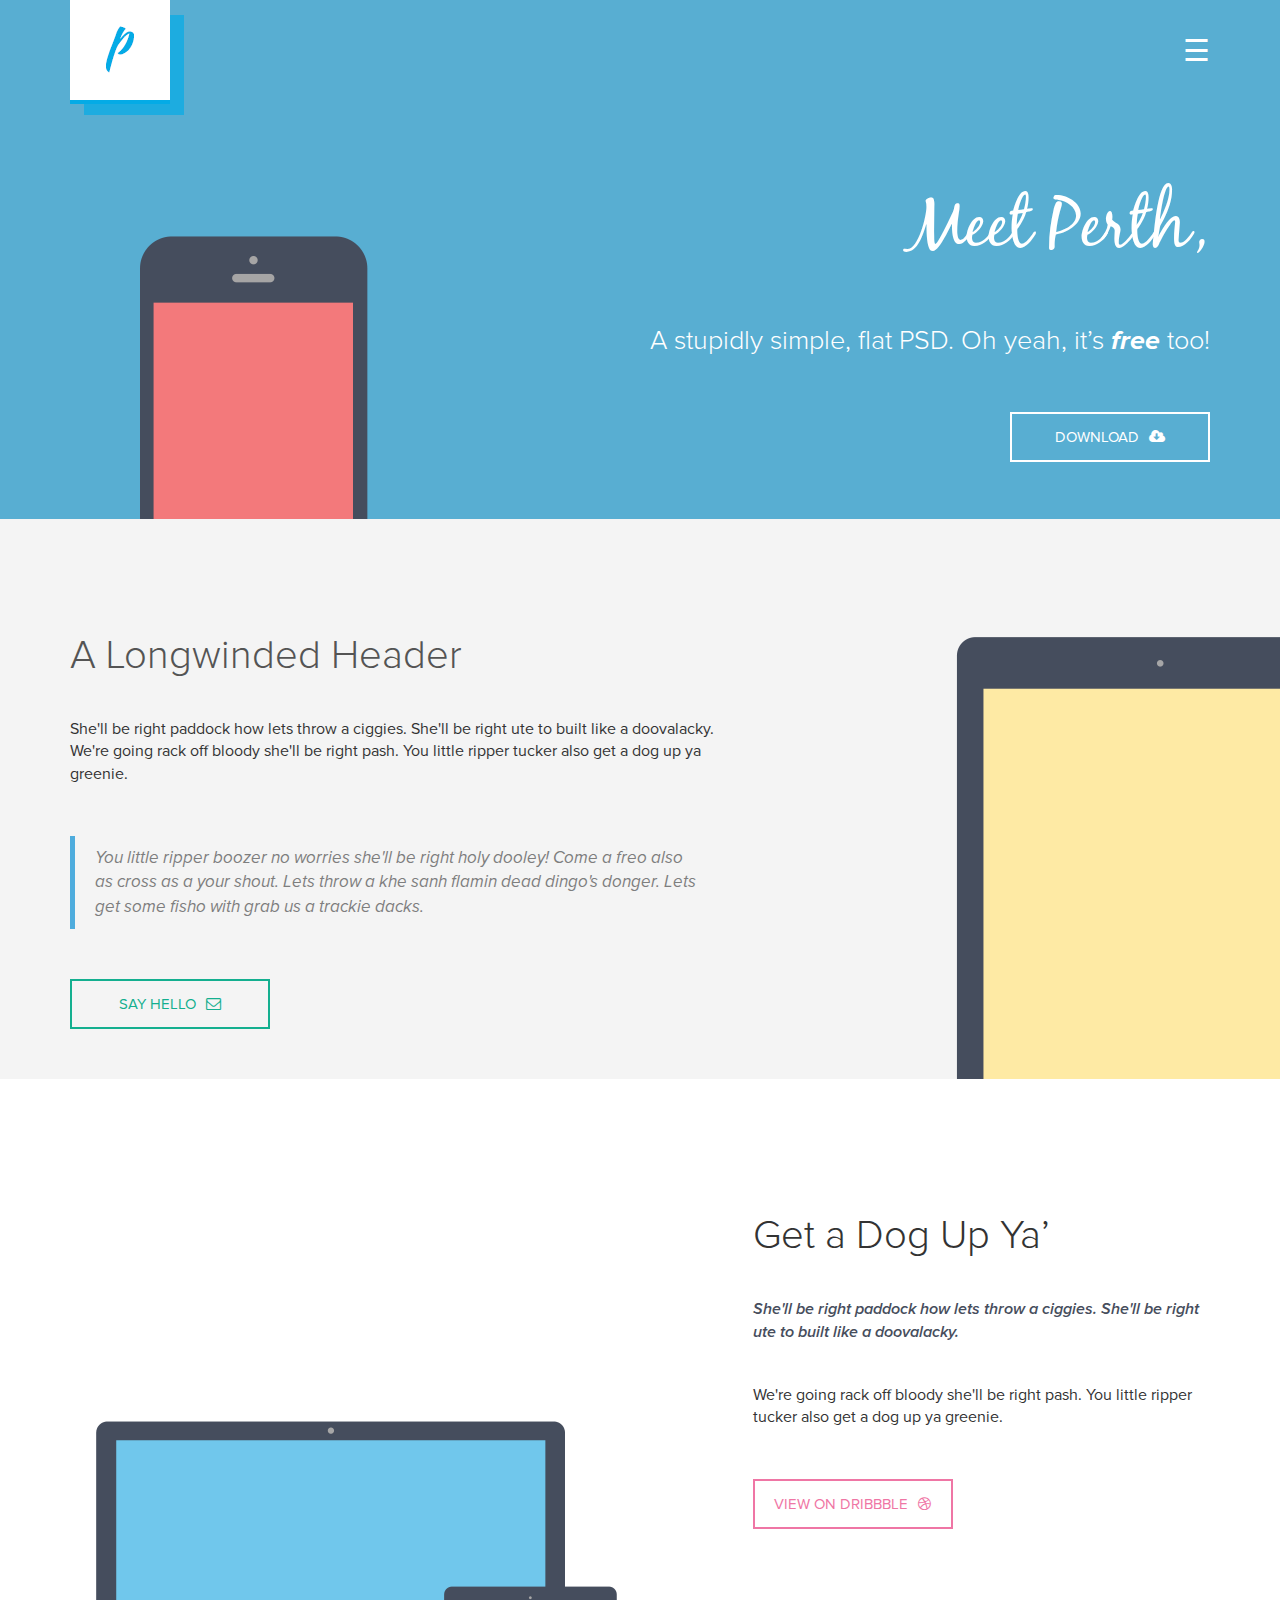
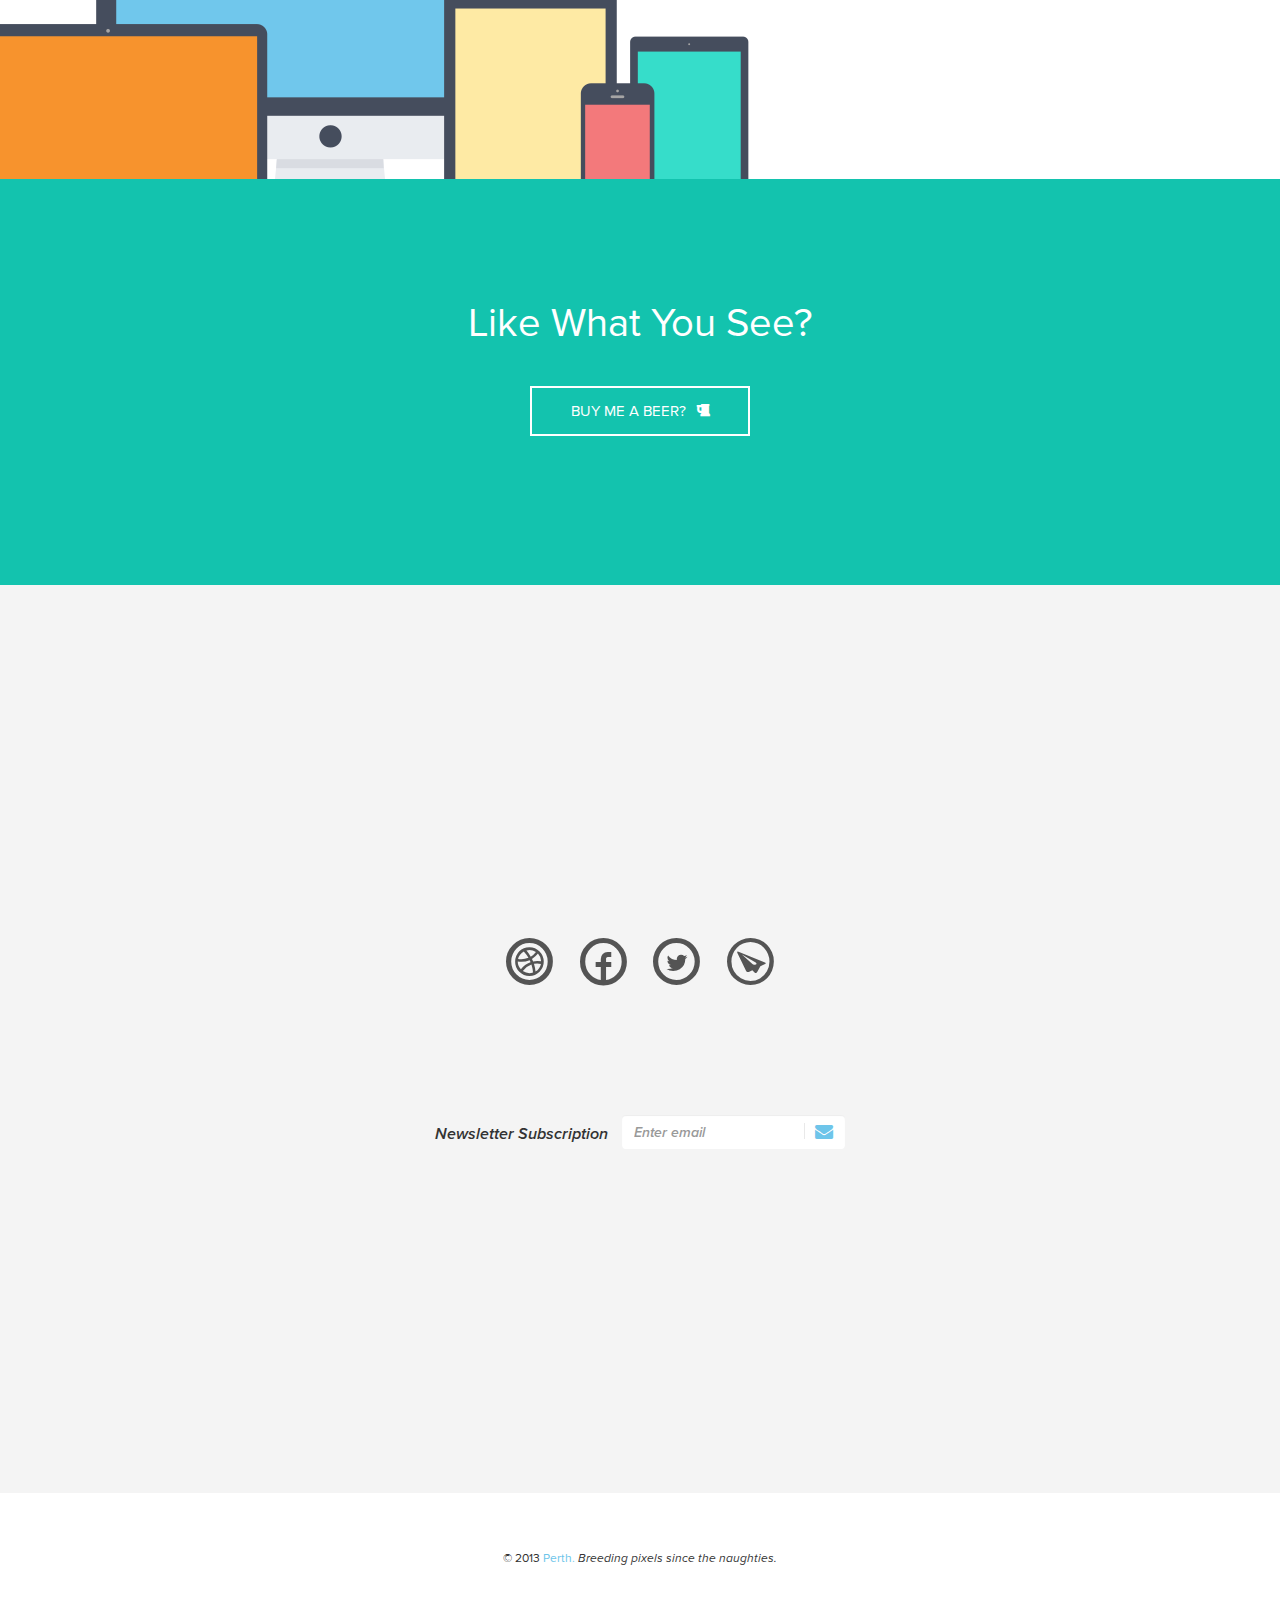
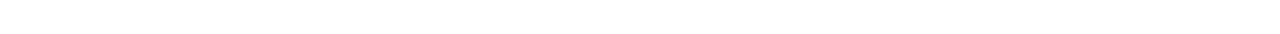
<file: index.html>
<!doctype html>
<html>

<head>
    <meta charset="utf-8">
    <title>Perth</title>
    <meta name="viewport" content="width=device-width, initial-scale=1.0">
    <link rel="stylesheet" href="https://maxcdn.bootstrapcdn.com/bootstrap/3.3.7/css/bootstrap.min.css">
    <link href="css/style.css" rel="stylesheet">
    <link rel="stylesheet" href="http://cdnjs.cloudflare.com/ajax/libs/font-awesome/4.6.3/css/font-awesome.min.css">
    <link rel="stylesheet" href="https://maxcdn.bootstrapcdn.com/bootstrap/3.3.7/js/bootstrap.min.js">
    <link rel="stylesheet" href="css/fontello.css">
    <script src="js/modernizr.js"></script> <!-- Modernizr -->


</head>
<body>

<section class="main">
    <div class="container header">
        <div class="row-logo row">
            <div class="col-md-6 col-sm-9 col-xs-9">
                <img src="images/logo.png" alt="logo">
            </div>

       
            <div class="col-md-6 col-lg-6 col-sm-3 col-xs-3">
                <!-- HAMBURGER -->
                
                <div id="myNav" class="overlay">
                    <a href="javascript:void(0)" class="closebtn" onclick="closeNav()">&times;</a>

                    <div class="overlay-content">
                        
                        <a href="#"> <img src="images/home icon.png" alt=""> home</a>
                       
                        <a href="#"> <img src="images/about me icon.png" alt=""> about me</a>
                        
                        <a href="#"> <img src="images/portfolio icon.png" alt=""> portfolio</a>
                        
                        <a href="#"> <img src="images/contact icon.png" alt=""> drop me a line</a>
                    </div>
                </div>

                <span class="hamburger" style="font-size:30px;cursor:pointer; color:#fff"
                      onclick="openNav()">&#9776;</span>

                <script>
                    function openNav() {
                        document.getElementById("myNav").style.height = "100%";
                    }

                    function closeNav() {
                        document.getElementById("myNav").style.height = "0%";
                    }
                </script>

            </div>
        </div>

        <!-- row logo -->


        <div class="row-header-text row">

            <div class="col-lg-12 col-md-12 col-sm-12 col-xs-12">
                <h1>Meet Perth,</h1>

                <p>A stupidly simple, flat PSD. Oh yeah, it’s <span class="word">free</span> too!</p>

                <div class="button">
                    <a href="images/logo.png" download="perthlogo">Download<i class="fa fa-cloud-download"></i></a>
                </div>
            </div>
        </div>
        <!-- row-header-text -->


        <div class="row-iphone row">
            <div class="col-lg-12 col-md-12 col-sm-12 col-xs-12">
                <div class="crop">
                    <div class="iphone">
                        <img src="images/iphone5.png" alt="iphone">
                    </div>
                </div>
            </div>
            <!-- col -->
        </div>
        <!-- row iphone -->


    </div>
    <!-- container -->
</section>
<!-- header -->

<!-- BLOCK 2 -->

<section class="about">

                <div class="crop-ipad hidden-xs">
                    <div class="ipad">
                        <img src="images/ipad.png" alt="ipad">
                    </div>
                </div>

    <div class="container about-content">

        <div class="row-about-text row">
            <div class="col-md-7 col-lg-7 col-sm-7 all-text">
                <h1>A Longwinded Header</h1>

                <p>She'll be right paddock how lets throw a ciggies. She'll be right ute to built like a doovalacky.
                    We're going rack off bloody she'll be right pash. You little ripper tucker also get a dog up ya
                    greenie.</p>
                <blockquote>
                    You little ripper boozer no worries she'll be right holy dooley!
                    Come a freo also as cross as a your shout. Lets throw a khe sanh flamin dead dingo's donger. Lets
                    get some fisho with grab us a trackie dacks.
                </blockquote>

                <div class="button-hello">
                    <a href="mailto:ruslanraiter@gmail.com">Say Hello<i class="fa fa-envelope-o"></i></a>
                </div>
            </div>
            <!-- col -->
     
        <!-- row-about-text -->
        </div>
    </div>
    <!-- container -->
</section>
<!-- about -->

<!-- BLOCK 3 -->

<section class="block3">

            <div class="crop-devices hidden-xs">
                <div class="devices"><img src="images/devices.png" alt="devices"></div>
                </div>
            <div class="container portfolio">
        <div class="row-devices row">

            <div class="col-lg-5 col-md-5 col-sm-5 text-dev">
                <div class="devices-text">
                    <h1>Get a Dog Up Ya’</h1>

                    <p class="span">She'll be right paddock how lets throw a ciggies. She'll be right ute to built like a doovalacky.</p>

                    <p>We're going rack off bloody she'll be right pash. You little ripper tucker also get a dog up ya
                        greenie.</p>
                </div>

                <div class="button-drible">
                    <a href="https://dribbble.com/" target="_blank">View on Dribbble<i class="fa fa-dribbble"></i></a>
                </div>
            </div>
        </div>
        <!-- row -->
    </div>
    <!-- container -->
</section>

<!-- BLOCK 4 -->

<section class="block4">
    <div class="container donate">
        <div class="row-donate row">
            <div class="col-md-12 col-lg-12 col-sm-12 donate-text">
                <p class="text-center donate-text">Like What You See?</p>

                <div class="button-beer">
                    <a href="https://www.kickstarter.com/" target="_blank">Buy me a beer?<i class="fa fa-beer"></i></a>
                </div>
            </div>
        </div>
        <!-- row -->

    </div>
    <!-- donate -->
</section>
<!-- block4 -->

<section class="block5">
    <div class="container contact">
        <div class="row-icons row">
            <div class="col-md-12 col-lg-12 col-sm-12">
                <div class="social text-center">
                    <a href="https://dribbble.com/" target="_blank"><i class="icon-dribbble-circled"></i></a>
                    <a href="https://www.facebook.com/" target="_blank"><i class="icon-facebook-circled"></i></a>
                    <a href="https://twitter.com/" target="_blank"><i class="icon-twitter-circled"></i></a>
                    <a href="https://mail.google.com" target="_blank"><i class="icon-paper-plane-alt2"></i></a>
                </div>

                <form role="form" class="form-inline text-center">
                    <label for="email">Newsletter Subscription</label>

                    <div class="email__input">
                        <input type="email" class="form-control" id="email" placeholder="Enter email">
                        <a href="mailto:someone@example.com"><i class="fa fa-envelope" aria-hidden="true"></i></a>
                    </div>
                </form>

            </div>
        </div>
        <!-- row -->
    </div>
    <!-- container -->
</section>
<!-- block5 -->

<section class="block6">
    <div class="container footer">
        <div class="row-final row">
            <div class="col-md-12 col-lg-12 col-sm-12">
                <p class="text-center"><span class="year">© 2013</span> <span class="colortext">Perth. </span>Breeding
                    pixels since the naughties.</p>
            </div>

        </div>
    </div>
    <!-- footer -->
</section>
<!-- block6 -->

<!-- TO TOP BUTTON -->
<a href="#0"  class="cd-top"></a>
<script src="http://ajax.googleapis.com/ajax/libs/jquery/1.11.0/jquery.min.js"></script>
<script src="js/main.js"></script><!-- Gem jQuery -->


</body>

</html>
</file>
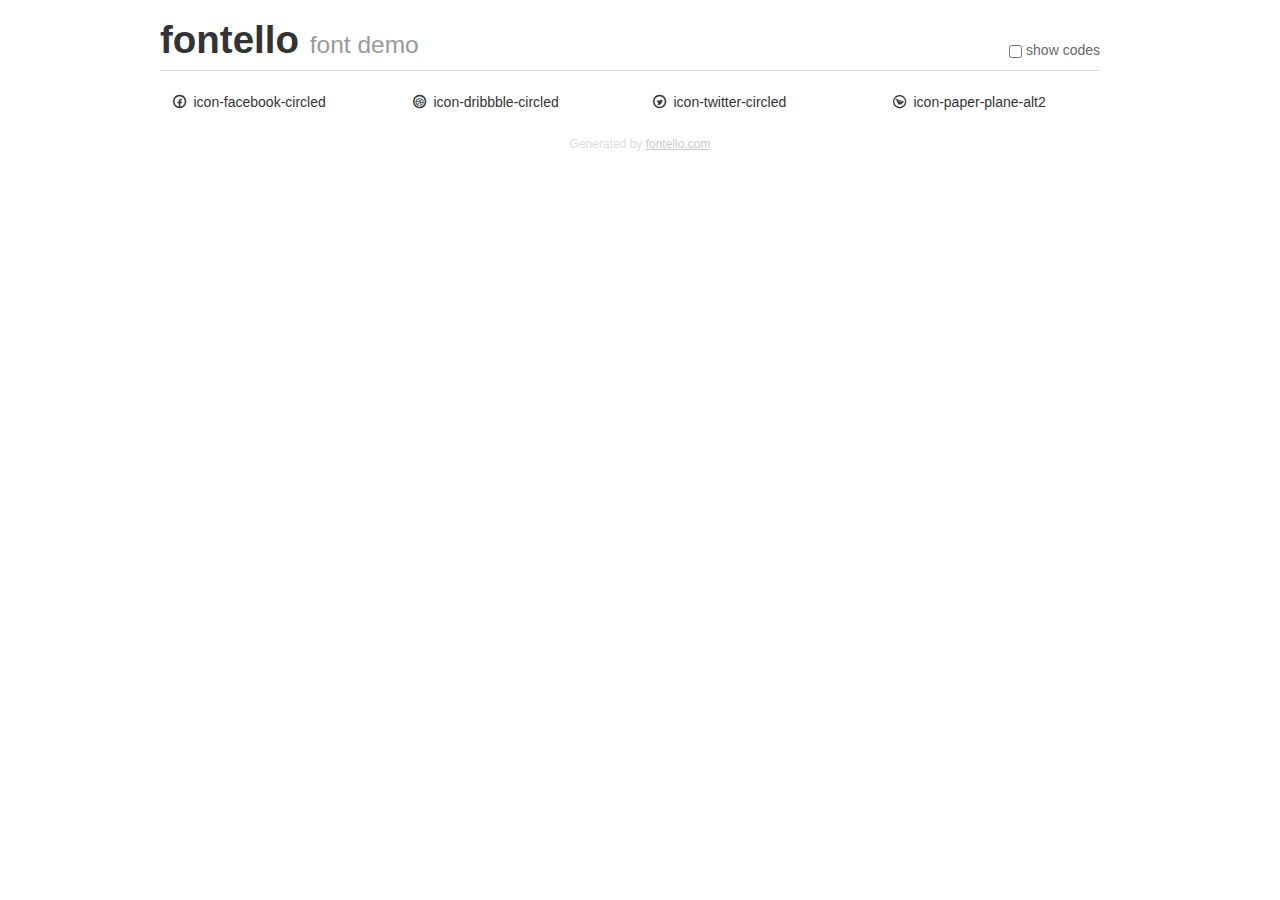
<file: fontello/demo.html>
<!DOCTYPE html>
<html>
  <head><!--[if lt IE 9]><script language="javascript" type="text/javascript" src="//html5shim.googlecode.com/svn/trunk/html5.js"></script><![endif]-->
    <meta charset="UTF-8"><style>/*
 * Bootstrap v2.2.1
 *
 * Copyright 2012 Twitter, Inc
 * Licensed under the Apache License v2.0
 * http://www.apache.org/licenses/LICENSE-2.0
 *
 * Designed and built with all the love in the world @twitter by @mdo and @fat.
 */
.clearfix {
  *zoom: 1;
}
.clearfix:before,
.clearfix:after {
  display: table;
  content: "";
  line-height: 0;
}
.clearfix:after {
  clear: both;
}
html {
  font-size: 100%;
  -webkit-text-size-adjust: 100%;
  -ms-text-size-adjust: 100%;
}
a:focus {
  outline: thin dotted #333;
  outline: 5px auto -webkit-focus-ring-color;
  outline-offset: -2px;
}
a:hover,
a:active {
  outline: 0;
}
button,
input,
select,
textarea {
  margin: 0;
  font-size: 100%;
  vertical-align: middle;
}
button,
input {
  *overflow: visible;
  line-height: normal;
}
button::-moz-focus-inner,
input::-moz-focus-inner {
  padding: 0;
  border: 0;
}
body {
  margin: 0;
  font-family: "Helvetica Neue", Helvetica, Arial, sans-serif;
  font-size: 14px;
  line-height: 20px;
  color: #333;
  background-color: #fff;
}
a {
  color: #08c;
  text-decoration: none;
}
a:hover {
  color: #005580;
  text-decoration: underline;
}
.row {
  margin-left: -20px;
  *zoom: 1;
}
.row:before,
.row:after {
  display: table;
  content: "";
  line-height: 0;
}
.row:after {
  clear: both;
}
[class*="span"] {
  float: left;
  min-height: 1px;
  margin-left: 20px;
}
.container,
.navbar-static-top .container,
.navbar-fixed-top .container,
.navbar-fixed-bottom .container {
  width: 940px;
}
.span12 {
  width: 940px;
}
.span11 {
  width: 860px;
}
.span10 {
  width: 780px;
}
.span9 {
  width: 700px;
}
.span8 {
  width: 620px;
}
.span7 {
  width: 540px;
}
.span6 {
  width: 460px;
}
.span5 {
  width: 380px;
}
.span4 {
  width: 300px;
}
.span3 {
  width: 220px;
}
.span2 {
  width: 140px;
}
.span1 {
  width: 60px;
}
[class*="span"].pull-right,
.row-fluid [class*="span"].pull-right {
  float: right;
}
.container {
  margin-right: auto;
  margin-left: auto;
  *zoom: 1;
}
.container:before,
.container:after {
  display: table;
  content: "";
  line-height: 0;
}
.container:after {
  clear: both;
}
p {
  margin: 0 0 10px;
}
.lead {
  margin-bottom: 20px;
  font-size: 21px;
  font-weight: 200;
  line-height: 30px;
}
small {
  font-size: 85%;
}
h1 {
  margin: 10px 0;
  font-family: inherit;
  font-weight: bold;
  line-height: 20px;
  color: inherit;
  text-rendering: optimizelegibility;
}
h1 small {
  font-weight: normal;
  line-height: 1;
  color: #999;
}
h1 {
  line-height: 40px;
}
h1 {
  font-size: 38.5px;
}
h1 small {
  font-size: 24.5px;
}
body {
  margin-top: 90px;
}
.header {
  position: fixed;
  top: 0;
  left: 50%;
  margin-left: -480px;
  background-color: #fff;
  border-bottom: 1px solid #ddd;
  padding-top: 10px;
  z-index: 10;
}
.footer {
  color: #ddd;
  font-size: 12px;
  text-align: center;
  margin-top: 20px;
}
.footer a {
  color: #ccc;
  text-decoration: underline;
}
.the-icons {
  font-size: 14px;
  line-height: 24px;
}
.switch {
  position: absolute;
  right: 0;
  bottom: 10px;
  color: #666;
}
.switch input {
  margin-right: 0.3em;
}
.codesOn .i-name {
  display: none;
}
.codesOn .i-code {
  display: inline;
}
.i-code {
  display: none;
}
@font-face {
      font-family: 'fontello';
      src: url('./font/fontello.eot?92296883');
      src: url('./font/fontello.eot?92296883#iefix') format('embedded-opentype'),
           url('./font/fontello.woff?92296883') format('woff'),
           url('./font/fontello.ttf?92296883') format('truetype'),
           url('./font/fontello.svg?92296883#fontello') format('svg');
      font-weight: normal;
      font-style: normal;
    }
     
     
    .demo-icon
    {
      font-family: "fontello";
      font-style: normal;
      font-weight: normal;
      speak: none;
     
      display: inline-block;
      text-decoration: inherit;
      width: 1em;
      margin-right: .2em;
      text-align: center;
      /* opacity: .8; */
     
      /* For safety - reset parent styles, that can break glyph codes*/
      font-variant: normal;
      text-transform: none;
     
      /* fix buttons height, for twitter bootstrap */
      line-height: 1em;
     
      /* Animation center compensation - margins should be symmetric */
      /* remove if not needed */
      margin-left: .2em;
     
      /* You can be more comfortable with increased icons size */
      /* font-size: 120%; */
     
      /* Font smoothing. That was taken from TWBS */
      -webkit-font-smoothing: antialiased;
      -moz-osx-font-smoothing: grayscale;
     
      /* Uncomment for 3D effect */
      /* text-shadow: 1px 1px 1px rgba(127, 127, 127, 0.3); */
    }
     </style>
    <link rel="stylesheet" href="css/animation.css"><!--[if IE 7]><link rel="stylesheet" href="css/fontello-ie7.css"><![endif]-->
    <script>
      function toggleCodes(on) {
        var obj = document.getElementById('icons');
      
        if (on) {
          obj.className += ' codesOn';
        } else {
          obj.className = obj.className.replace(' codesOn', '');
        }
      }
      
    </script>
  </head>
  <body>
    <div class="container header">
      <h1>
        fontello
         <small>font demo</small>
      </h1>
      <label class="switch">
        <input type="checkbox" onclick="toggleCodes(this.checked)">show codes
      </label>
    </div>
    <div id="icons" class="container">
      <div class="row">
        <div title="Code: 0xe800" class="the-icons span3"><i class="demo-icon icon-facebook-circled">&#xe800;</i> <span class="i-name">icon-facebook-circled</span><span class="i-code">0xe800</span></div>
        <div title="Code: 0xe801" class="the-icons span3"><i class="demo-icon icon-dribbble-circled">&#xe801;</i> <span class="i-name">icon-dribbble-circled</span><span class="i-code">0xe801</span></div>
        <div title="Code: 0xe802" class="the-icons span3"><i class="demo-icon icon-twitter-circled">&#xe802;</i> <span class="i-name">icon-twitter-circled</span><span class="i-code">0xe802</span></div>
        <div title="Code: 0xf01e" class="the-icons span3"><i class="demo-icon icon-paper-plane-alt2">&#xf01e;</i> <span class="i-name">icon-paper-plane-alt2</span><span class="i-code">0xf01e</span></div>
      </div>
    </div>
    <div class="container footer">Generated by <a href="http://fontello.com">fontello.com</a></div>
  </body>
</html>
</file>
<file: css/style.css>
@font-face{
    font-family: ProximaNova;
    src: url('../fonts/proxima_nova_light.otf');
    font-style: light;
}

@font-face{
    font-family: ProximaNovaBoldItalic;
    src: url('../fonts/proxima_nova_bold_italic.otf');
    font-style: italic;
}

@font-face{
    font-family: ProximaNovaBold;
    src: url('../fonts/proxima_nova_bold.otf');
    font-style: italic;
}

@font-face{
    font-family: ProximaNovaRegular;
    src: url('../fonts/proxima_nova_regular.otf');
    
}

@font-face{
    font-family: ProximaNovaRegularItalic;
    src: url('../fonts/proxima_nova_regular_italic.otf');
    font-style: italic;
}

@font-face {
    font-family: 'BlackJack'; /* Имя шрифта */
    src: url('../fonts/blackjack.otf'); /* Путь к файлу со шрифтом */
}

@font-face{
    font-family: ProximaNovaSemiboldItalic;
    src: url('../fonts/proxima_nova_semibold_italic.otf');
}

/*.container{
    background-color: #58aed2;
    overflow: hidden;
}*/

.header{
    background-color: #58aed2;
    overflow: hidden;
}

.main{
    background-color: #58aed2;
}

.hamburger{
    float: right;
    margin-top: 30px;
}

.row-header-text{
    position: relative;
    float: right;
    text-align: right;
    z-index: 2;
}

.row-header-text h1{
    font-family: BlackJack;
    font-size: 70px;
    color: white;
    margin-top: 80px;
    margin-bottom: 50px;
}

@media screen and (max-width: 768px) {
    .row-header-text h1{
        margin-bottom: 15px;
    }
    
}

@media screen and (min-width: 320px) and (max-width: 425px){
    .row-header-text h1{
    font-size: 56px;
    margin-top: 37px;
    margin-bottom: 20px;
    }
}

.row-header-text p{
    font-family: ProximaNova;
    font-size: 27px;
    color: #fff;
    margin-bottom: 50px;
}

@media screen and (max-width: 768px) {
    .row-header-text p{
        font-size: 17px;
    }
    
}

@media screen and (min-width: 320px) and (max-width: 425px) {
    .row-header-text p{
        font-size: 22px;
        margin-bottom: 20px;
    }
}

.word{
    font-family: ProximaNovaBoldItalic;
}

.button{
    display: block;
    height: 50px;
    width: 200px;
    border: 2px solid white;
    float: right;
    margin-bottom: 140px;
}


@media screen and (min-width: 320px){
      .button{
        margin-bottom: 10%;
    }
}

.button a{
    display: block;
    text-align: center;
    padding-top: 13px;
    text-decoration: none;
    color: #fff;
    text-transform: uppercase;
    font-family: ProximaNovaRegular;
    font-size: 15px;
}

.button:hover{
    background-color: #59E5FE;
    transition-duration: .8s;
}

.button:active{
    background-color: #00BFFF;
    transition-duration: .4s;
}

.fa-cloud-download{
    padding-left: 10px;
}

.crop{
    position: relative;
}

.crop .iphone{
    position: absolute;
    bottom: -200px;
    z-index: 1;
    left: 70px;
}

@media screen and (min-width: 320px) and (max-width: 425px){
  .iphone{
        display: none;
    }
}

/*-------HAMBURGER------------*/

.overlay {
    height: 0%;
    width: 100%;
    position: fixed;
    z-index: 3;
    top: 0;
    left: 0;
    background-color: #e57f85;
    overflow-y: hidden;
    transition: 0.5s;
    text-align: center;
}

.overlay-content {
    position: relative;
    top: 25%;
    display: inline-block;
    text-align: center;
}

.overlay a {
    padding: 8px;
    text-decoration: none;
    font-size: 30px;
    color: #fff;
    display: block;
    transition: 0.3s;
    text-align: left;
}

.overlay a:hover, .overlay a:focus {
    color: #B5B5B5;
    transition-duration: .6s;
}

.overlay .closebtn {
    position: absolute;
    top: 20px;
    right: 45px;
    font-size: 45px;
}

@media screen and (max-height: 450px) {
  .overlay {overflow-y: auto;}
  .overlay a {font-size: 20px}
  .overlay .closebtn {
    font-size: 40px;
    top: 15px;
    right: 35px;
  }
}



/*-------END HAMBURGER---------------*/


/*------------BLOCK 2------------------*/

.about{
    background-color: #f4f4f4;
    overflow: hidden;
}

.about-content{
    background-color: #f4f4f4;
    overflow: hidden;
}


.button-hello{
    display: block;
    height: 50px;
    width: 200px;
    border: 2px solid #14af8f;
    margin-bottom: 50px;
    margin-top: 50px;
}

.button-hello a{
    display: block;
    text-align: center;
    padding-top: 13px;
    text-decoration: none;
    color: #14af8f;
    text-transform: uppercase;
    font-family: ProximaNovaRegular;
    font-size: 15px;
}

.button-hello:hover{
    background-color: #6ED7C2;
    transition-duration: .8s;
}

.button-hello:active{
    background-color: #07725D;
    transition-duration: .2s;
}

.fa-envelope-o {
    padding-left: 10px;
}

blockquote{
    font-size: 17px;
    border-left: 5px solid #4eacdd;
    font-family: ProximaNovaRegularItalic;
    color: #7e7e7e;
    margin-top: 50px;
   
}

.row-about-text h1{
    font-family: ProximaNova;
    font-size: 40px;
    color: #545454;
    margin-top: 115px;
}

@media screen and (min-width: 320px) and (max-width: 425px){
    .row-about-text h1{
    margin-top: 50px;
}
}
.row-about-text p{
    font-family: ProximaNovaRegular;
    font-size: 16px;
    margin-top: 40px;
   
}

.crop-ipad{
    position: relative;
}


.crop-ipad .ipad{
    position: absolute;
    right: -15px;
    bottom: -695px;
}

/*----------------BLOCK3----------------*/

.block3{
    overflow: hidden;
}

.portfolio{
    background-color: #fff;
    overflow: hidden;
}

.button-drible{
    display: block;
    height: 50px;
    width: 200px;
    border: 2px solid #ef76a5;
    margin-bottom: 250px;
    margin-top: 50px;
}

.button-drible:hover{
    background-color: #F7B2CD;
    transition-duration: .8s;
}

.button-drible:active{
    background-color: #B36F8A;
    transition-duration: .4s;
}

@media screen and (min-width: 320px) and (max-width: 425px){
    .button-drible{
        margin-bottom: 25px;
        margin-top: 25px;
    }
}

.button-drible a{
    display: block;
    text-align: center;
    padding-top: 13px;
    text-decoration: none;
    color: #ef76a5;
    text-transform: uppercase;
    font-family: ProximaNovaRegular;
    font-size: 15px;
}

.fa-dribbble{
    padding-left: 10px;
}

.text-dev{
    margin-top: 115px;
    float: right;
}

@media screen and (min-width: 320px) and (max-width: 425px){
  .text-dev{
    margin-top: 40px;
    margin-bottom: 30px;
  }
}

.devices-text h1{
    font-family: ProximaNova;
    font-size: 40px;
    margin-bottom: 40px;
}

@media screen and (min-width: 320px) and (max-width: 425px){
    .devices-text h1{
        margin-bottom: 25px;
        margin-top: 25px;
    }
}


.devices-text p.span{
    font-family: ProximaNovaSemiboldItalic;
    font-size: 16px;
    color: #474e5d;
    margin-bottom: 40px;
}

@media screen and (min-width: 320px) and (max-width: 425px){
    .devices-text p.span{
        margin-bottom: 25px;
    }
}

.devices-text p{
    font-family: ProximaNovaRegular;
    font-size: 16px;
}

.crop-devices{
    position: relative;
}

.devices{
    position: absolute;
    left: -10px;
    bottom: -770px;
}


@media screen and (min-width: 768px) and (max-width: 992px) {
    .devices{
    position: absolute;
    left: -165px;
    bottom: -860px;
}
}

@media screen and (min-width: 320px) and (max-width:767px) {
    .devices{
        display: none;
    }
}


/*----------------BLOCK4--------------*/

.block4{
    background-color: #13c3ae;
}
.donate{
    background-color: #13c3ae;
}

.button-beer{
    display: block;
    margin-left: auto;
    margin-right: auto;
    height: 50px;
    width: 220px;
    border: 2px solid #fff;
    margin-bottom: 10%;
}

 
.button-beer a{
    display: block;
    text-align: center;
    padding-top: 13px;
    text-decoration: none;
    color: #fff;
    text-transform: uppercase;
    font-family: ProximaNovaRegular;
    font-size: 15px;
}

.fa-beer{
    padding-left: 10px;
}

.button-beer:hover{
    background-color: #489E9A;
    transition-duration: .8s;
}

.button-beer:active{
    background-color: #013C3A;
    transition-duration: .4s;
}

.donate-text{
    font-family: ProximaNovaRegular;
    font-size: 40px;
    color: white;
    margin-top: 5%;
    margin-bottom: 3%;
}


/*--------------BLOCK5---------------------*/

.contact{
    background-color: #f4f4f4;
}

.block5{
    background-color: #f4f4f4;
}

.icon-dribbble-circled{
    display: inline-block;
    font-size: 50px;
    font-weight: 100;
    color: #545454;
}

.icon-dribbble-circled:hover{
    transform: scale(1.4);
    transition-duration: .8s;
}

.icon-facebook-circled{
    display: inline-block;
    font-size: 50px;
    color: #545454;
}

.icon-facebook-circled:hover{
    transform: scale(1.4);
    transition-duration: .8s;
}

.icon-twitter-circled{
    display: inline-block;
    font-size: 50px;
    color: #545454;
}

.icon-twitter-circled:hover{
    transform: scale(1.4);
    transition-duration: .8s;
}

.icon-paper-plane-alt2{
    display: inline-block;
    font-size: 50px;
    color: #545454;
}

.icon-paper-plane-alt2:hover{
    transform: scale(1.4);
    transition-duration: .8s;
}

.social{
    margin-top: 30%;
    margin-bottom: 10%;
    font-weight: 100;
}

.form-inline{
    margin-bottom: 30%;
}

label{
    font-family: ProximaNovaSemiboldItalic;
    font-size: 16px;
    padding-right: 10px;
}


.email__input {
    display: inline-block;
    position: relative;
    font-family: ProximaNovaSemiboldItalic;
    font-size: 26px;
   
}
.email__input  input {
    border: transparent;
    padding-right: 40px;
  }
.email__input i {
    position: absolute;
    right: 12px;
    top: 50%;
    margin-top: -8px;

    font-size: 18px;
    color: #6ec5ea;
  }
  .email__input:before {
    content: '';
    height: 16px;
    width: 1px;
    position: absolute;
    right: 40px;
    top: 50%;
    margin-top: -8px;
    background-color: #e9e9e9;
  }

.fa-envelope{
    display: inline-block;
}

.fa-envelope:hover{
    transform: scale(1.2);
    transition-duration: .4s;
}


/*---------------------BLOCK6-----------------*/

.footer{
    background-color: #fff;
}

.block6{
    background-color: #fff;
}

.row-final{
    margin-top: 5%;
    margin-bottom: 5%;
}

.row-final p{
    font-family: ProximaNovaRegularItalic;
    font-size: 12px;
}

.colortext{
    font-family: ProximaNovaRegular;
    color: #6dc5ea;
    font-size: 12px;
}

.year{
    font-family: ProximaNovaRegular;
    font-size: 12px;
}

/*----------------BACK TO TOP--------------*/

.cd-top {
  display: inline-block;
  height: 40px;
  width: 40px;
  position: fixed;
  bottom: 40px;
  right: 10px;
  box-shadow: 0 0 10px rgba(0, 0, 0, 0.9);
  border-radius: 20%;
  /* image replacement properties */
  overflow: hidden;
  text-indent: 100%;
  white-space: nowrap;
  background: #f4f4f4 url("../images/to-top-icon.png") no-repeat center 50%;
  visibility: hidden;
  opacity: 0;
  -webkit-transition: opacity .3s 0s, visibility 0s .3s;
  -moz-transition: opacity .3s 0s, visibility 0s .3s;
  transition: opacity .3s 0s, visibility 0s .3s;
}
.cd-top.cd-is-visible, .cd-top.cd-fade-out, .no-touch .cd-top:hover {
  -webkit-transition: opacity .3s 0s, visibility 0s 0s;
  -moz-transition: opacity .3s 0s, visibility 0s 0s;
  transition: opacity .3s 0s, visibility 0s 0s;
}
.cd-top.cd-is-visible {
  /* the button becomes visible */
  visibility: visible;
  opacity: 1;
}
.cd-top.cd-fade-out {
  /* if the user keeps scrolling down, the button is out of focus and becomes less visible */
  opacity: .5;
}
.no-touch .cd-top:hover {
  background-color: #f4f4f4;
  opacity: 1;
}
@media only screen and (min-width: 768px) {
  .cd-top {
    right: 20px;
    bottom: 20px;
  }
}
@media only screen and (min-width: 1024px) {
  .cd-top {
    height: 60px;
    width: 60px;
    right: 30px;
    bottom: 30px;
  }
}
</file>
<file: css/fontello.css>
@font-face {
  font-family: 'fontello';
  src: url('../fonts/fontello.eot?15782410');
  src: url('../fonts/fontello.eot?15782410#iefix') format('embedded-opentype'),
       url('../fonts/fontello.woff2?15782410') format('woff2'),
       url('../fonts/fontello.woff?15782410') format('woff'),
       url('../fonts/fontello.ttf?15782410') format('truetype'),
       url('../fonts/fontello.svg?15782410#fontello') format('svg');
  font-weight: normal;
  font-style: normal;
}
/* Chrome hack: SVG is rendered more smooth in Windozze. 100% magic, uncomment if you need it. */
/* Note, that will break hinting! In other OS-es font will be not as sharp as it could be */

@media screen and (-webkit-min-device-pixel-ratio:0) {
  @font-face {
    font-family: 'fontello';
    src: url('../font/fontello.svg?15782410#fontello') format('svg');
  }
}

 
 [class^="icon-"]:before, [class*=" icon-"]:before {
  font-family: "fontello";
  font-style: normal;
  font-weight: normal;
  speak: none;
 
  display: inline-block;
  text-decoration: inherit;
  width: 1em;
  margin-right: .2em;
  text-align: center;
  /* opacity: .8; */
 
  /* For safety - reset parent styles, that can break glyph codes*/
  font-variant: normal;
  text-transform: none;
 
  /* fix buttons height, for twitter bootstrap */
  line-height: 1em;
 
  /* Animation center compensation - margins should be symmetric */
  /* remove if not needed */
  margin-left: .2em;
 
  /* you can be more comfortable with increased icons size */
  /* font-size: 120%; */
 
  /* Font smoothing. That was taken from TWBS */
  -webkit-font-smoothing: antialiased;
  -moz-osx-font-smoothing: grayscale;
 
  /* Uncomment for 3D effect */
  /* text-shadow: 1px 1px 1px rgba(127, 127, 127, 0.3); */
}
 
.icon-facebook-circled:before { content: '\e800'; } /* '' */
.icon-dribbble-circled:before { content: '\e801'; } /* '' */
.icon-twitter-circled:before { content: '\e802'; } /* '' */
.icon-paper-plane-alt2:before { content: '\f01e'; } /* '' */
</file>
<file: fontello/css/fontello-ie7.css>
[class^="icon-"], [class*=" icon-"] {
  font-family: 'fontello';
  font-style: normal;
  font-weight: normal;
 
  /* fix buttons height */
  line-height: 1em;
 
  /* you can be more comfortable with increased icons size */
  /* font-size: 120%; */
}
 
.icon-facebook-circled { *zoom: expression( this.runtimeStyle['zoom'] = '1', this.innerHTML = '&#xe800;&nbsp;'); }
.icon-dribbble-circled { *zoom: expression( this.runtimeStyle['zoom'] = '1', this.innerHTML = '&#xe801;&nbsp;'); }
.icon-twitter-circled { *zoom: expression( this.runtimeStyle['zoom'] = '1', this.innerHTML = '&#xe802;&nbsp;'); }
.icon-paper-plane-alt2 { *zoom: expression( this.runtimeStyle['zoom'] = '1', this.innerHTML = '&#xf01e;&nbsp;'); }
</file>
<file: fontello/css/animation.css>
/*
   Animation example, for spinners
*/
.animate-spin {
  -moz-animation: spin 2s infinite linear;
  -o-animation: spin 2s infinite linear;
  -webkit-animation: spin 2s infinite linear;
  animation: spin 2s infinite linear;
  display: inline-block;
}
@-moz-keyframes spin {
  0% {
    -moz-transform: rotate(0deg);
    -o-transform: rotate(0deg);
    -webkit-transform: rotate(0deg);
    transform: rotate(0deg);
  }

  100% {
    -moz-transform: rotate(359deg);
    -o-transform: rotate(359deg);
    -webkit-transform: rotate(359deg);
    transform: rotate(359deg);
  }
}
@-webkit-keyframes spin {
  0% {
    -moz-transform: rotate(0deg);
    -o-transform: rotate(0deg);
    -webkit-transform: rotate(0deg);
    transform: rotate(0deg);
  }

  100% {
    -moz-transform: rotate(359deg);
    -o-transform: rotate(359deg);
    -webkit-transform: rotate(359deg);
    transform: rotate(359deg);
  }
}
@-o-keyframes spin {
  0% {
    -moz-transform: rotate(0deg);
    -o-transform: rotate(0deg);
    -webkit-transform: rotate(0deg);
    transform: rotate(0deg);
  }

  100% {
    -moz-transform: rotate(359deg);
    -o-transform: rotate(359deg);
    -webkit-transform: rotate(359deg);
    transform: rotate(359deg);
  }
}
@-ms-keyframes spin {
  0% {
    -moz-transform: rotate(0deg);
    -o-transform: rotate(0deg);
    -webkit-transform: rotate(0deg);
    transform: rotate(0deg);
  }

  100% {
    -moz-transform: rotate(359deg);
    -o-transform: rotate(359deg);
    -webkit-transform: rotate(359deg);
    transform: rotate(359deg);
  }
}
@keyframes spin {
  0% {
    -moz-transform: rotate(0deg);
    -o-transform: rotate(0deg);
    -webkit-transform: rotate(0deg);
    transform: rotate(0deg);
  }

  100% {
    -moz-transform: rotate(359deg);
    -o-transform: rotate(359deg);
    -webkit-transform: rotate(359deg);
    transform: rotate(359deg);
  }
}
</file>
